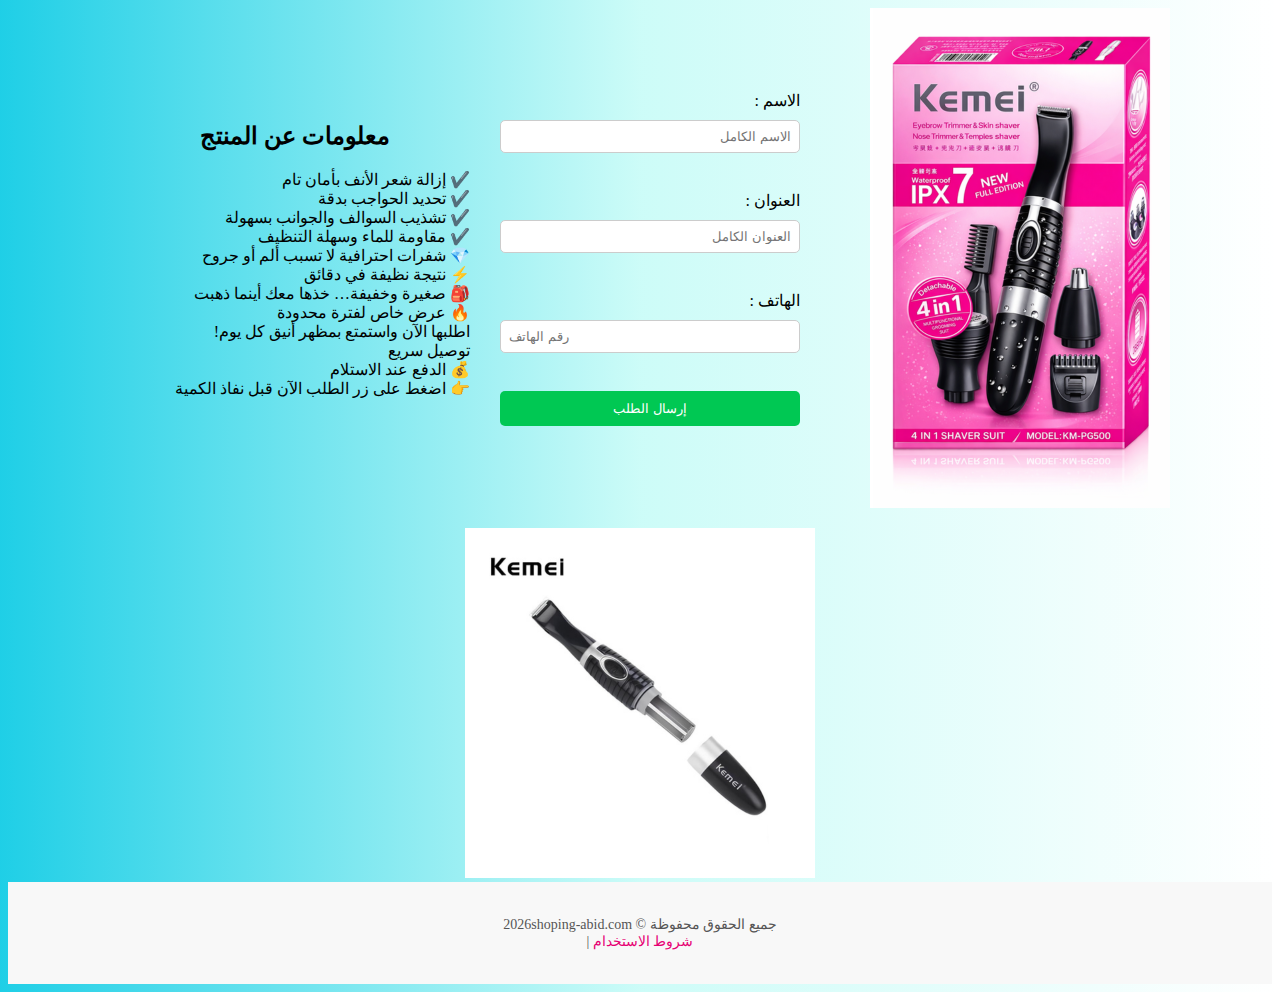
<file: index.html>
<!doctype html>
<html lang="ar" dir="rtl">
<head>
  <!-- Google tag (gtag.js) -->


  <meta charset="UTF-8">
  <meta name="viewport" content="width=device-width, initial-scale=1">

  <!-- SEO Title -->
  <TItle>RASOIR Kemei 4x1</TItle>

  <!-- SEO Description -->
  <meta name="description" content="RASOIR Kemei 4x1">


  <!-- SEO Robots -->
  <meta name="robots" content="index, follow">

  
  <!-- Favicon -->
  <link rel="icon" href="favicon.ico" type="image/x-icon">

  <!-- Performance -->
  <link rel="preconnect" href="https://cdn.jsdelivr.net">



  <!-- Custom CSS -->
  <link rel="stylesheet" href="style.css">
</head>


<div class="contenu">
<div class="cont1 ">
<div class="img"><img src="IMG11.png" alt="">
</div>
<DIV class="frm">
<form action="https://formspree.io/f/meelggjw" method="POST" dir="rtl" >

    <label>الاسم :</label>
    <input type="text" name="nom" required placeholder="الاسم الكامل"> <br>

    <label>العنوان :</label>
    <input type="text" name="adresse" required placeholder="العنوان الكامل"><br>

    <label>الهاتف :</label>
    <input type="tel" name="telephone" required placeholder="رقم الهاتف"><br>

    <button type="submit">إرسال الطلب</button>

</form>

</DIV>
<div class="par"><h2>معلومات عن المنتج</h2>
<p>
  
✔️ إزالة شعر الأنف بأمان تام<br>
✔️ تحديد الحواجب بدقة<br>
✔️ تشذيب السوالف والجوانب بسهولة<br>
✔️ مقاومة للماء وسهلة التنظيف <br>

💎 شفرات احترافية لا تسبب ألم أو جروح<br>
⚡ نتيجة نظيفة في دقائق<br>
🎒 صغيرة وخفيفة… خذها معك أينما ذهبت<br>

🔥 عرض خاص لفترة محدودة<br>
اطلبها الآن واستمتع بمظهر أنيق كل يوم! <br>

 توصيل سريع <br>
💰 الدفع عند الاستلام <br>

👉 اضغط على زر الطلب الآن قبل نفاذ الكمية<br>
</p></div>
<div class="imjs">
 
</div>
</div>
<!-- Footer -->
<footer style="background-color:#f8f8f8; padding:20px; text-align:center; font-size:14px; color:#555;">
  <p>
    جميع الحقوق محفوظة &copy; 2026shoping-abid.com<br>
    <a href="condition.html" style="color:#e60073; text-decoration:none;">شروط الاستخدام</a> |
    
  </p>
</footer>

<script src="main.js"> </script>
</body>
</html>
</file>
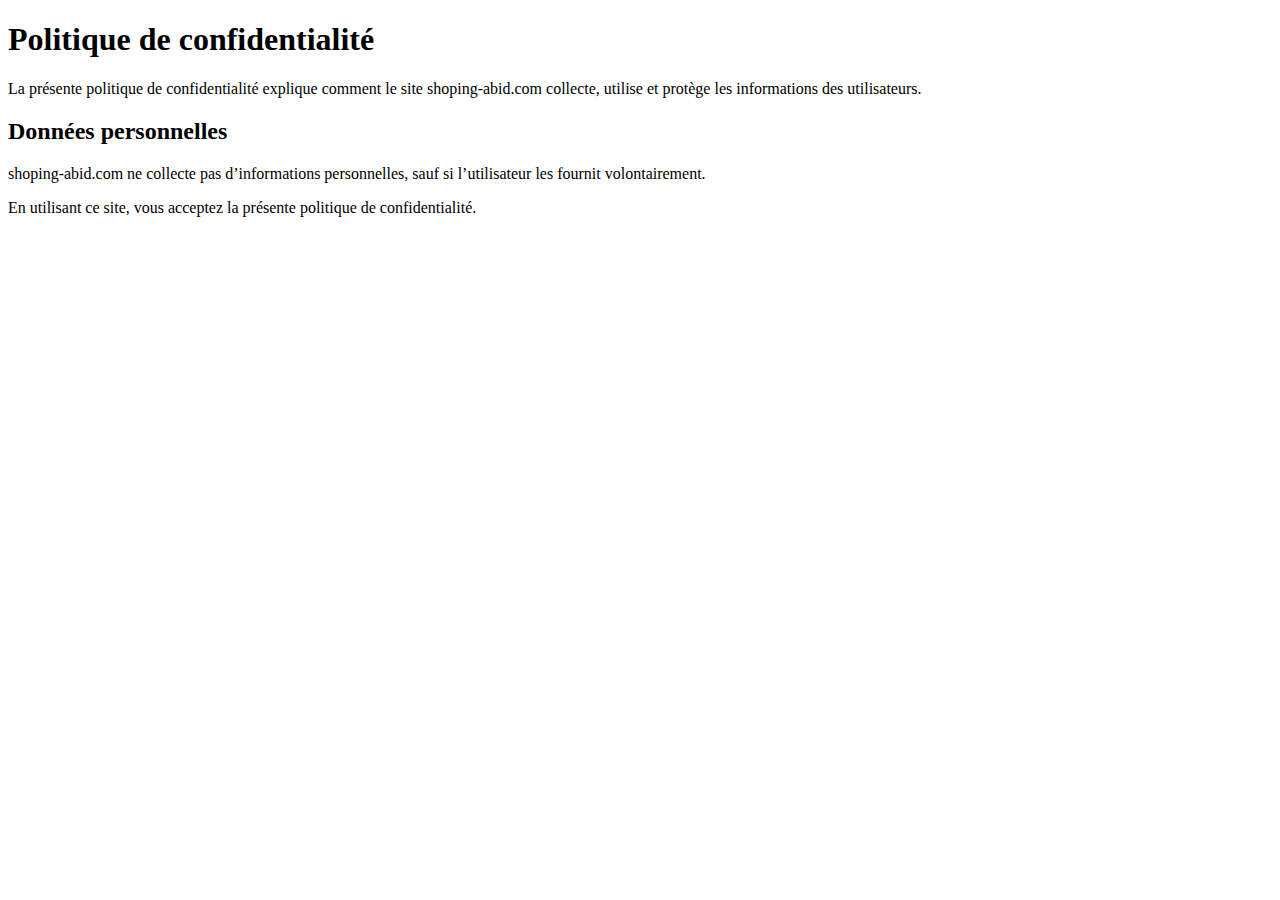
<file: condition.html>
<!DOCTYPE html>
<html lang="fr">
<head>
  <meta charset="UTF-8">
  <title>Politique de confidentialité</title>
</head>
<body>

<h1>Politique de confidentialité</h1>

<p>
La présente politique de confidentialité explique comment le site shoping-abid.com
collecte, utilise et protège les informations des utilisateurs.
</p>

<h2>Données personnelles</h2>
<p>
shoping-abid.com ne collecte pas d’informations personnelles,
sauf si l’utilisateur les fournit volontairement.
</p>


<p>
En utilisant ce site, vous acceptez la présente politique de confidentialité.
</p>

</body>
</html>
</file>
<file: style.css>
body {
    background-image: linear-gradient(90DEG , rgba(18, 204, 229, 0.945) ,rgba(2, 239, 219, 0.201) , transparent);
}

   .cont1{
    display: flex;
    justify-content: center;
    align-items: center;
    gap: 20PX;
    flex-wrap: wrap;
} 
.img{ 
     height: 500px;
    width: 350px;
   
}
form{
    width: 300px;
    margin: auto;
    display: flex;
    flex-direction: column;
    gap: 10px;
}

input{
    padding: 8px;
    border: 1px solid #ccc;
    border-radius: 5px;
}

button{
    padding: 10px;
    background-color: #00c853;
    color: white;
    border: none;
    border-radius: 5px;
    cursor: pointer;
}

button:hover{
    background-color: #009624;
}

.par{
    width: 350px;
    margin: 10px;
}
h2{
    margin-bottom: 20px;
    text-align: center;
}
.imgs{ 
     height:350px;
    width: 350px;
     }
</file>
